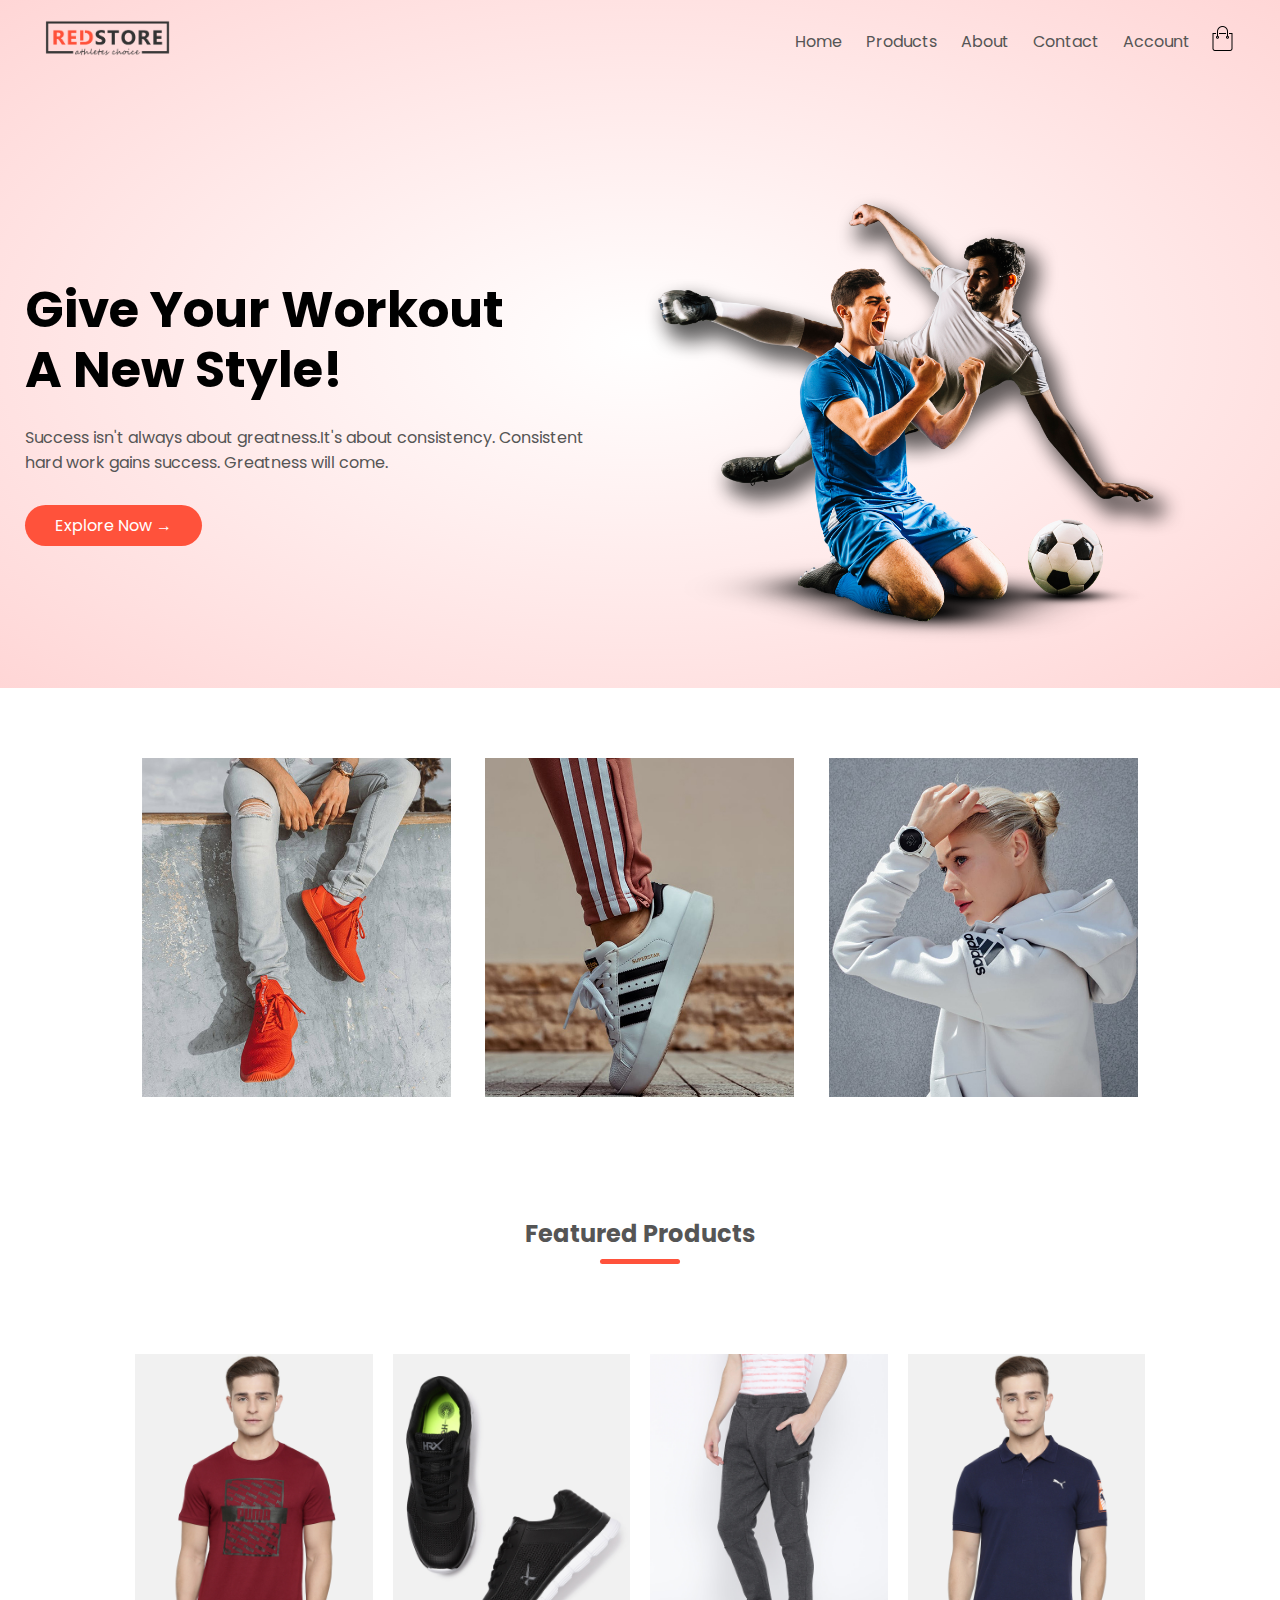
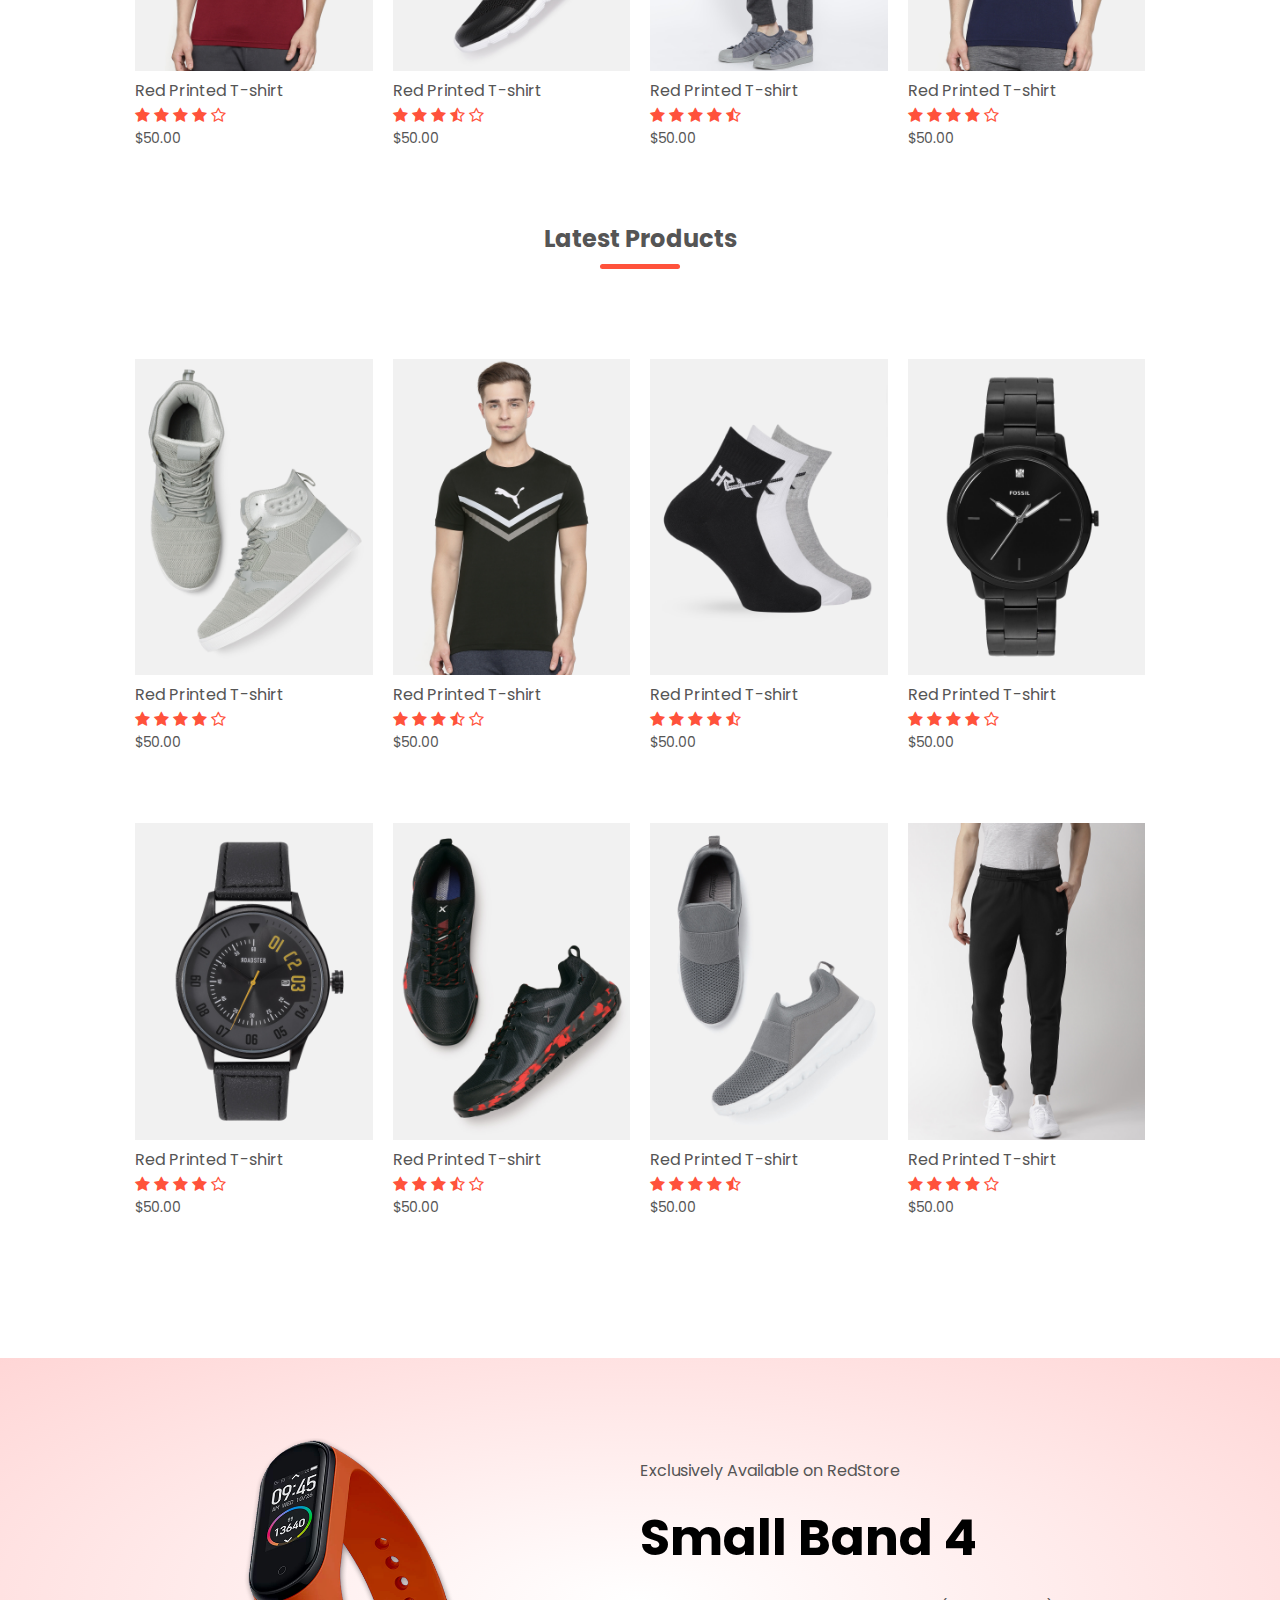
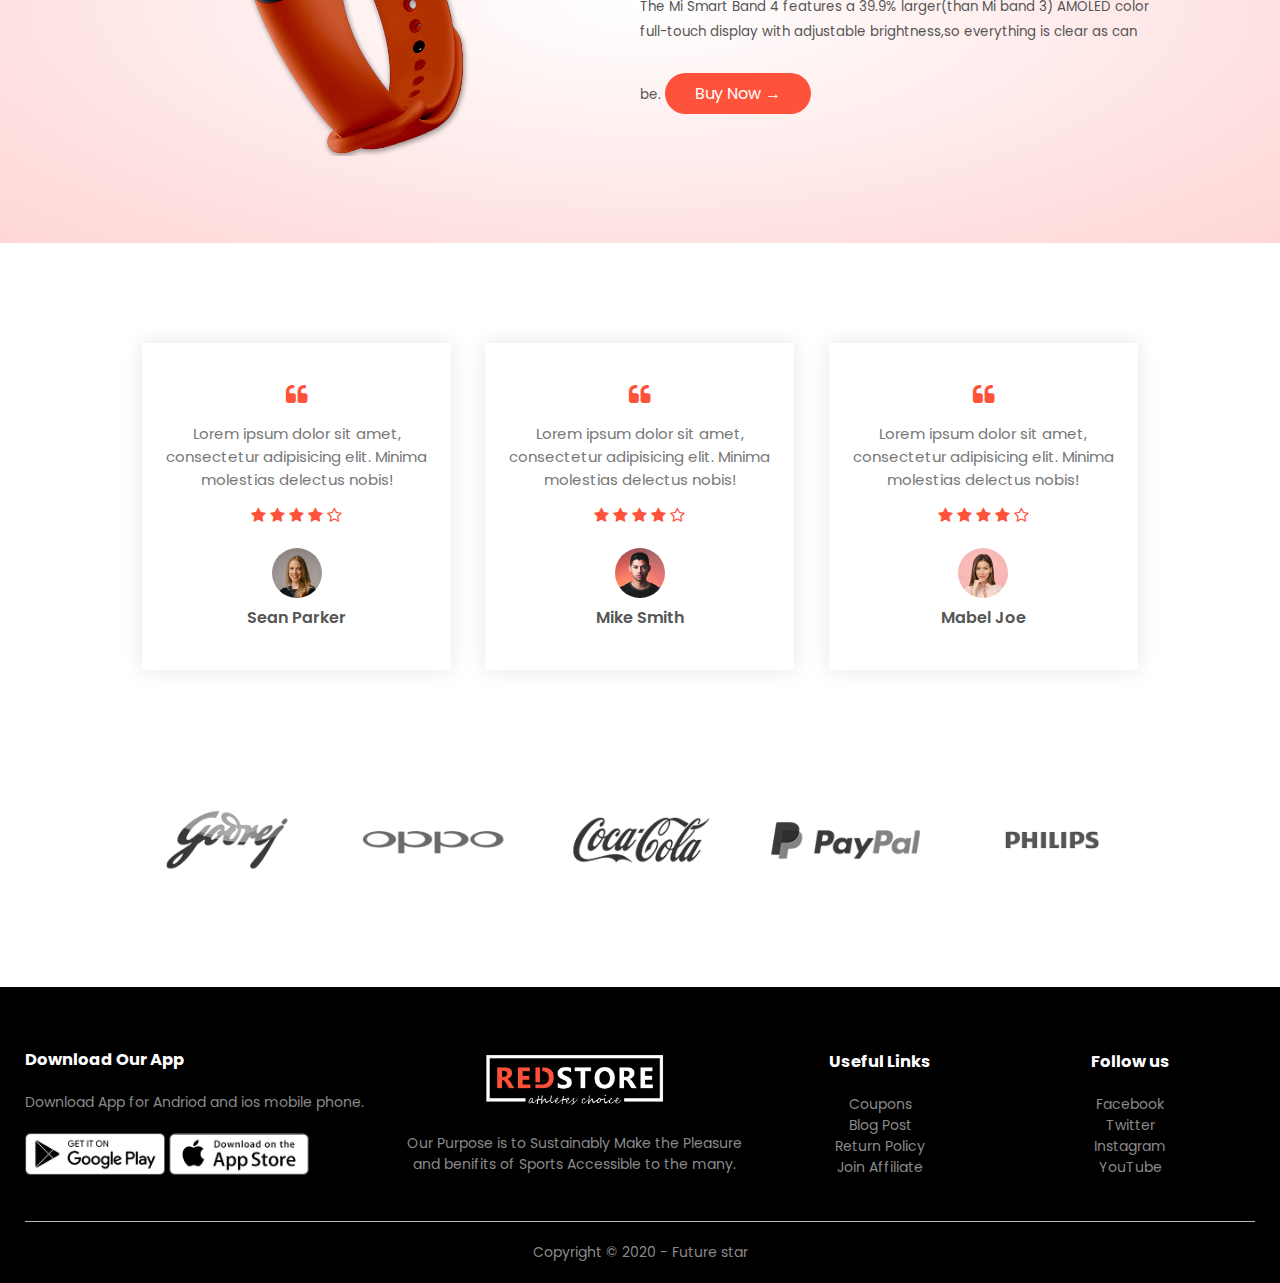
<file: index.html>
<!DOCTYPE html>
<html lang="en">
<head>
    <meta charset="UTF-8">
    <meta http-equiv="X-UA-Compatible" content="IE=edge">
    <meta name="viewport" content="width=device-width, initial-scale=1.0">
    <title>RedStore | Ecommerce Website design</title>
    <link href="https://fonts.googleapis.com/css2?family=Poppins:wght@300;400;500;600;700&display=swap" rel="stylesheet">
    <link rel="stylesheet" href="https://stackpath.bootstrapcdn.com/font-awesome/4.7.0/css/font-awesome.min.css">
    <link rel="stylesheet" href="style.css">
</head>

<body>

 <!-- ==========header section============ -->

    <div class="header">

        <div class="container">

            <div class="navbar">
               <div class="logo">
                 <a href="index.html"><img src="img/logo.png" width="125px"></a>
               </div>
                <nav>
                    <ul id="MenuItems">
                       <li><a href="index.html">Home</a></li>
                       <li><a href="products.html">Products</a></li>
                       <li><a href="">About</a></li>
                       <li><a href="">Contact</a></li>
                       <li><a href="account.html">Account</a></li>
                    </ul>
                </nav>
                <a href="cart.html"><img src="img/cart.png" width="25px" height="25px"></a>
                <img src="img/menu.png" class="menu-icon" onclick="menutoggle()">
            </div>

            <div class="row">
                <div class="col-2">
                  <h1>Give Your Workout <br> A New Style!</h1>
                  <p>Success isn't always about greatness.It's about consistency. Consistent <br> hard work gains success. Greatness will come.</p>
                  <a href="" class="btn">Explore Now &#8594;</a>
               </div>
               <div class="col-2">
                 <img src="img/image1.png" >
               </div>
            </div>

        </div>
    
    
    </div>
    
    
    <!-- ============ feature categories section ============== -->

    <div class="categories">

        <div class="small-container">

            <div class="row">
                <div class="col-3">
                    <img src="img/category-1.jpg" >
                </div>
                <div class="col-3">
                    <img src="img/category-2.jpg" >
                </div>
                <div class="col-3">
                    <img src="img/category-3.jpg" >
                </div>
            </div>

        </div>
       
    </div>

    <!-- ========feature products========= -->

    <div class="small-container">
        <h2 class="title">Featured Products</h2>
        <div class="row">
            <div class="col-4">
                <a href="products details.html"><img src="img/product-1.jpg" ></a>
                <a href="products details.html"><h4>Red Printed T-shirt</h4></a>
                <div class="rating">
                    <i class="fa fa-star" ></i>
                    <i class="fa fa-star" ></i>
                    <i class="fa fa-star" ></i>
                    <i class="fa fa-star" ></i>
                    <i class="fa fa-star-o" ></i>
                </div>
                <p>$50.00</p>
            </div>
            <div class="col-4">
                <img src="img/product-2.jpg">
                <h4>Red Printed T-shirt</h4>
                <div class="rating">
                    <i class="fa fa-star" ></i>
                    <i class="fa fa-star" ></i>
                    <i class="fa fa-star" ></i>
                    <i class="fa fa-star-half-o" ></i>
                    <i class="fa fa-star-o" ></i>
                </div>
                <p>$50.00</p>
            </div>
            <div class="col-4">
                <img src="img/product-3.jpg" >
                <h4>Red Printed T-shirt</h4>
                <div class="rating">
                    <i class="fa fa-star" ></i>
                    <i class="fa fa-star" ></i>
                    <i class="fa fa-star" ></i>
                    <i class="fa fa-star" ></i>
                    <i class="fa fa-star-half-o" ></i>
                </div>
                <p>$50.00</p>
            </div>
            <div class="col-4">
                <img src="img/product-4.jpg" >
                <h4>Red Printed T-shirt</h4>
                <div class="rating">
                    <i class="fa fa-star" ></i>
                    <i class="fa fa-star" ></i>
                    <i class="fa fa-star" ></i>
                    <i class="fa fa-star" ></i>
                    <i class="fa fa-star-o" ></i>
                </div>
                <p>$50.00</p>
            </div>
        </div>

        <h2 class="title">Latest Products</h2>

        <div class="row">
            <div class="col-4">
                <img src="img/product-5.jpg" >
                <h4>Red Printed T-shirt</h4>
                <div class="rating">
                    <i class="fa fa-star" ></i>
                    <i class="fa fa-star" ></i>
                    <i class="fa fa-star" ></i>
                    <i class="fa fa-star" ></i>
                    <i class="fa fa-star-o" ></i>
                </div>
                <p>$50.00</p>
            </div>
            <div class="col-4">
                <img src="img/product-6.jpg" >
                <h4>Red Printed T-shirt</h4>
                <div class="rating">
                    <i class="fa fa-star" ></i>
                    <i class="fa fa-star" ></i>
                    <i class="fa fa-star" ></i>
                    <i class="fa fa-star-half-o" ></i>
                    <i class="fa fa-star-o" ></i>
                </div>
                <p>$50.00</p>
            </div>
            <div class="col-4">
                <img src="img/product-7.jpg" >
                <h4>Red Printed T-shirt</h4>
                <div class="rating">
                    <i class="fa fa-star" ></i>
                    <i class="fa fa-star" ></i>
                    <i class="fa fa-star" ></i>
                    <i class="fa fa-star" ></i>
                    <i class="fa fa-star-half-o" ></i>
                </div>
                <p>$50.00</p>
            </div>
            <div class="col-4">
                <img src="img/product-8.jpg" >
                <h4>Red Printed T-shirt</h4>
                <div class="rating">
                    <i class="fa fa-star" ></i>
                    <i class="fa fa-star" ></i>
                    <i class="fa fa-star" ></i>
                    <i class="fa fa-star" ></i>
                    <i class="fa fa-star-o" ></i>
                </div>
                <p>$50.00</p>
            </div>
        </div>

        <div class="row">
            <div class="col-4">
                <img src="img/product-9.jpg" >
                <h4>Red Printed T-shirt</h4>
                <div class="rating">
                    <i class="fa fa-star" ></i>
                    <i class="fa fa-star" ></i>
                    <i class="fa fa-star" ></i>
                    <i class="fa fa-star" ></i>
                    <i class="fa fa-star-o" ></i>
                </div>
                <p>$50.00</p>
            </div>
            <div class="col-4">
                <img src="img/product-10.jpg" >
                <h4>Red Printed T-shirt</h4>
                <div class="rating">
                    <i class="fa fa-star" ></i>
                    <i class="fa fa-star" ></i>
                    <i class="fa fa-star" ></i>
                    <i class="fa fa-star-half-o" ></i>
                    <i class="fa fa-star-o" ></i>
                </div>
                <p>$50.00</p>
            </div>
            <div class="col-4">
                <img src="img/product-11.jpg" >
                <h4>Red Printed T-shirt</h4>
                <div class="rating">
                    <i class="fa fa-star" ></i>
                    <i class="fa fa-star" ></i>
                    <i class="fa fa-star" ></i>
                    <i class="fa fa-star" ></i>
                    <i class="fa fa-star-half-o" ></i>
                </div>
                <p>$50.00</p>
            </div>
            <div class="col-4">
                <img src="img/product-12.jpg" >
                <h4>Red Printed T-shirt</h4>
                <div class="rating">
                    <i class="fa fa-star" ></i>
                    <i class="fa fa-star" ></i>
                    <i class="fa fa-star" ></i>
                    <i class="fa fa-star" ></i>
                    <i class="fa fa-star-o" ></i>
                </div>
                <p>$50.00</p>
            </div>
        </div>

    </div>

    <!-- ===========offer============= -->

    <div class="offer">
        <div class="small-container">
            <div class="row">
                <div class="col-2">
                    <img src="img/exclusive.png" class="offer-img">
                </div>
                <div class="col-2">
                    <p>Exclusively Available on RedStore</p>
                    <h1>Small Band 4</h1>
                    <small>The Mi Smart Band 4 features a 39.9% larger(than Mi band 3) AMOLED color full-touch display with adjustable brightness,so everything is clear as can be.     </small>
                    <a href="" class="btn">Buy Now &#8594;</a>
                </div>
            </div>
        </div>
    </div>

    <!-- ============testimonial============ -->

    <div class="testimonial">
        <div class="small-container">
            <div class="row">
                <div class="col-3">
                    <i class="fa fa-quote-left" ></i>
                    <p>Lorem ipsum dolor sit amet, consectetur adipisicing elit. Minima molestias delectus nobis!</p>
                    <div class="rating">
                        <i class="fa fa-star" ></i>
                        <i class="fa fa-star" ></i>
                        <i class="fa fa-star" ></i>
                        <i class="fa fa-star" ></i>
                        <i class="fa fa-star-o" ></i>
                    </div>
                    <img src="img/user-1.png" >
                    <h3>Sean Parker</h3>
                </div>

                <div class="col-3">
                    <i class="fa fa-quote-left" ></i>
                    <p>Lorem ipsum dolor sit amet, consectetur adipisicing elit. Minima molestias delectus nobis!</p>
                    <div class="rating">
                        <i class="fa fa-star" ></i>
                        <i class="fa fa-star" ></i>
                        <i class="fa fa-star" ></i>
                        <i class="fa fa-star" ></i>
                        <i class="fa fa-star-o" ></i>
                    </div>
                    <img src="img/user-2.png" >
                    <h3>Mike Smith</h3>
                </div>

                <div class="col-3">
                    <i class="fa fa-quote-left" ></i>
                    <p>Lorem ipsum dolor sit amet, consectetur adipisicing elit. Minima molestias delectus nobis!</p>
                    <div class="rating">
                        <i class="fa fa-star" ></i>
                        <i class="fa fa-star" ></i>
                        <i class="fa fa-star" ></i>
                        <i class="fa fa-star" ></i>
                        <i class="fa fa-star-o" ></i>
                    </div>
                    <img src="img/user-3.png" >
                    <h3>Mabel Joe</h3>
                </div>

            </div>
        </div>
    </div>

    <!-- ==============brands=============== -->

    <div class="brands">
        <div class="small-container">
            <div class="row">
                <div class="col-5">
                    <img src="img/logo-godrej.png" >
                </div>
                <div class="col-5">
                    <img src="img/logo-oppo.png" >
                </div>
                <div class="col-5">
                    <img src="img/logo-coca-cola.png" >
                </div>
                <div class="col-5">
                    <img src="img/logo-paypal.png" >
                </div>
                <div class="col-5">
                    <img src="img/logo-philips.png" >
                </div>
            </div>
        </div>
    </div>

    <!--================footer===================== -->

    <div class="footer">
        <div class="container">
            <div class="row">
                <div class="footer-col-1">
                    <h3>Download Our App</h3>
                    <p>Download App for Andriod and ios mobile phone.</p>
                    <div class="app-logo">
                        <img src="img/play-store.png">
                        <img src="img/app-store.png">
                    </div>
                </div>
                <div class="footer-col-2">
                    <img src="img/logo-white.png" >
                    <p>Our Purpose is to Sustainably Make the Pleasure and benifits of Sports Accessible to the many.</p>
                </div>
                <div class="footer-col-3">
                    <h3>Useful Links</h3>
                    <ul>
                        <li>Coupons</li>
                        <li>Blog Post</li>
                        <li>Return Policy</li>
                        <li>Join Affiliate</li>
                    </ul>
                </div>
                <div class="footer-col-4">
                    <h3>Follow us</h3>
                    <ul>
                        <li>Facebook</li>
                        <li>Twitter</li>
                        <li>Instagram</li>
                        <li>YouTube</li>
                    </ul>
                </div>
            </div>

            <hr>
            <p class="copyright">Copyright &copy; 2020 - Future star</p>
        </div>
    </div>


    <!-- ================== JS for toggle menu =================== -->

    <script>

        var MenuItems = document.getElementById("MenuItems");

        MenuItems.style.maxHeight = "0px";

        function menutoggle(){
            if(MenuItems.style.maxHeight == "0px")

            {
                MenuItems.style.maxHeight = "200px";
            }

            else{
                MenuItems.style.maxHeight = "0px";
            }

        }


    </script>

    
</body>
</html>
</file>
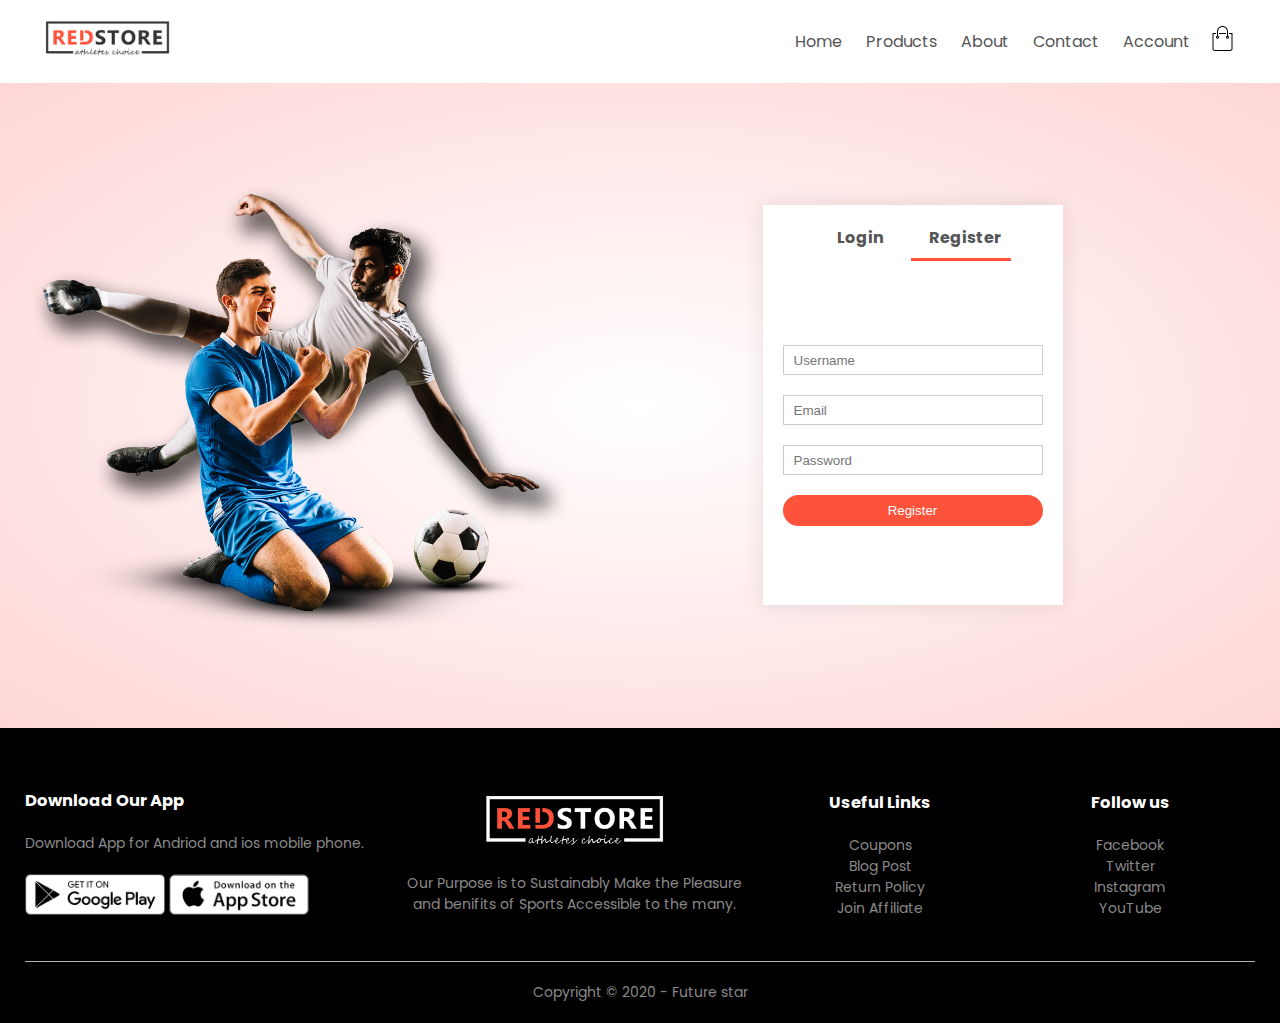
<file: account.html>
<!DOCTYPE html>
<html lang="en">
<head>
    <meta charset="UTF-8">
    <meta http-equiv="X-UA-Compatible" content="IE=edge">
    <meta name="viewport" content="width=device-width, initial-scale=1.0">
    <title> Account|  RedStore | Ecommerce Website design</title>
    <link href="https://fonts.googleapis.com/css2?family=Poppins:wght@300;400;500;600;700&display=swap" rel="stylesheet">
    <link rel="stylesheet" href="https://stackpath.bootstrapcdn.com/font-awesome/4.7.0/css/font-awesome.min.css">
    <link rel="stylesheet" href="style.css">
</head>

<body>

 <!-- ==========header section============ -->

        <div class="container">

            <div class="navbar">
               <div class="logo">
                <a href="index.html"><img src="img/logo.png" width="125px"></a>
               </div>
                <nav>
                    <ul id="MenuItems">
                        <li><a href="index.html">Home</a></li>
                        <li><a href="products.html">Products</a></li>
                        <li><a href="">About</a></li>
                        <li><a href="">Contact</a></li>
                        <li><a href="account.html">Account</a></li>
                    </ul>
                </nav>
                <a href="cart.html"><img src="img/cart.png" width="25px" height="25px"></a>
                <img src="img/menu.png" class="menu-icon" onclick="menutoggle()">
            </div>

        </div>



        <!-- ====================account page================= -->

        <div class="account-page">
            <div class="container">
                <div class="row">
                    <div class="col-2">
                        <img src="img/image1.png" width="100%">
                    </div>
                    <div class="col-2">
                        <div class="form-container ">
                            <div class="form-btn">
                                <span onclick="login()">Login</span>
                                <span onclick="register()">Register</span>
                                <hr id="Indicator">
                            </div>

                            <form id="LoginForm">
                                <input type="text" placeholder="Username">
                                <input type="Password" placeholder="Password">
                                <button type="submit" class="btn">Login</button>
                                <a href="">Forgot password</a>
                            </form>

                            <form id="RegForm">
                                <input type="text" placeholder="Username">
                                <input type="email" placeholder="Email">
                                <input type="Password" placeholder="Password">
                                <button type="submit" class="btn">Register</button>
                                
                            </form>

                        </div>
                    </div>
                </div>
            </div>
        </div>

       

    <!--================footer===================== -->

    <div class="footer">
        <div class="container">
            <div class="row">
                <div class="footer-col-1">
                    <h3>Download Our App</h3>
                    <p>Download App for Andriod and ios mobile phone.</p>
                    <div class="app-logo">
                        <img src="img/play-store.png">
                        <img src="img/app-store.png">
                    </div>
                </div>
                <div class="footer-col-2">
                    <img src="img/logo-white.png" >
                    <p>Our Purpose is to Sustainably Make the Pleasure and benifits of Sports Accessible to the many.</p>
                </div>
                <div class="footer-col-3">
                    <h3>Useful Links</h3>
                    <ul>
                        <li>Coupons</li>
                        <li>Blog Post</li>
                        <li>Return Policy</li>
                        <li>Join Affiliate</li>
                    </ul>
                </div>
                <div class="footer-col-4">
                    <h3>Follow us</h3>
                    <ul>
                        <li>Facebook</li>
                        <li>Twitter</li>
                        <li>Instagram</li>
                        <li>YouTube</li>
                    </ul>
                </div>
            </div>

            <hr>
            <p class="copyright">Copyright &copy; 2020 - Future star</p>
        </div>
    </div>


    <!-- ================== JS for toggle menu =================== -->

    <script>

        var MenuItems = document.getElementById("MenuItems");

        MenuItems.style.maxHeight = "0px";

        function menutoggle(){
            if(MenuItems.style.maxHeight == "0px")

            {
                MenuItems.style.maxHeight = "200px";
            }

            else{
                MenuItems.style.maxHeight = "0px";
            }

        }


    </script>




    <!-- ===========js for toggle Form============= -->

    <script>

        var LoginForm = document.getElementById("LoginForm"); 
        var RegForm = document.getElementById("RegForm");
        var Indicator = document.getElementById("Indicator"); 

        function register(){
            RegForm.style.transform = "translateX(0px)";
            LoginForm.style.transform = "translateX(0px)";
            Indicator.style.transform = "translateX(100px)";
        }

        function login(){
            RegForm.style.transform = "translateX(300px)";
            LoginForm.style.transform = "translateX(300px)";
            Indicator.style.transform = "translateX(0px)";
        }


    </script>


   
    
</body>
</html>
</file>
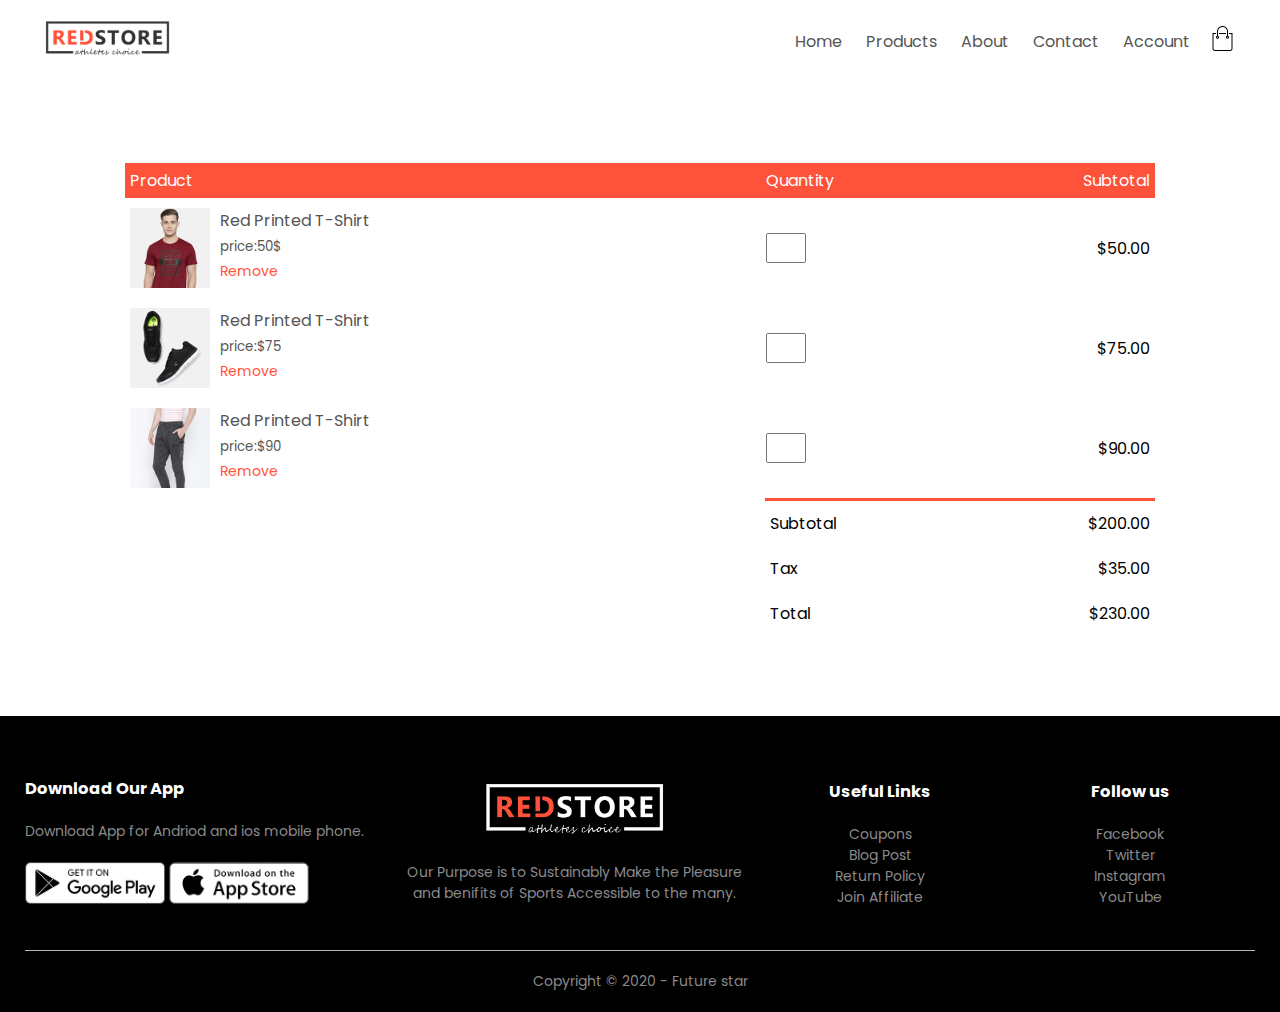
<file: cart.html>
<!DOCTYPE html>
<html lang="en">
<head>
    <meta charset="UTF-8">
    <meta http-equiv="X-UA-Compatible" content="IE=edge">
    <meta name="viewport" content="width=device-width, initial-scale=1.0">
    <title> Cart|  RedStore | Ecommerce Website design</title>
    <link href="https://fonts.googleapis.com/css2?family=Poppins:wght@300;400;500;600;700&display=swap" rel="stylesheet">
    <link rel="stylesheet" href="https://stackpath.bootstrapcdn.com/font-awesome/4.7.0/css/font-awesome.min.css">
    <link rel="stylesheet" href="style.css">
</head>

<body>

 <!-- ==========header section============ -->

        <div class="container">

            <div class="navbar">
               <div class="logo">
                <a href="index.html"><img src="img/logo.png" width="125px"></a>
               </div>
                <nav>
                    <ul id="MenuItems">
                        <li><a href="index.html">Home</a></li>
                        <li><a href="products.html">Products</a></li>
                        <li><a href="">About</a></li>
                        <li><a href="">Contact</a></li>
                        <li><a href="account.html">Account</a></li>
                    </ul>
                </nav>
                <a href="cart.html"><img src="img/cart.png" width="25px" height="25px"></a>
                <img src="img/menu.png" class="menu-icon" onclick="menutoggle()">
            </div>

        </div>

        <!-- ===============cart items details================ -->

        <div class="small-container cart-page">
            <table>
                <tr>
                    <th>Product</th>
                    <th>Quantity</th>
                    <th>Subtotal</th>
                </tr>
                <tr>
                    <td>

                        <div class="cart-info">
                            <img src="img/buy-1.jpg" >
                            <div>
                                <p>Red Printed T-Shirt</p>
                                <small>price:50$</small><br>
                                <a href="">Remove</a>
                            </div>
                        </div>

                    </td>
                    <td><input type="number" vlaue="1"></td>
                    <td>$50.00</td>
                </tr>

                <tr>
                    <td>

                        <div class="cart-info">
                            <img src="img/buy-2.jpg" >
                            <div>
                                <p>Red Printed T-Shirt</p>
                                <small>price:$75</small><br>
                                <a href="">Remove</a>
                            </div>
                        </div>

                    </td>
                    <td><input type="number" vlaue="1"></td>
                    <td>$75.00</td>
                </tr>

                <tr>
                    <td>

                        <div class="cart-info">
                            <img src="img/buy-3.jpg" >
                            <div>
                                <p>Red Printed T-Shirt</p>
                                <small>price:$90</small><br>
                                <a href="">Remove</a>
                            </div>
                        </div>

                    </td>
                    <td><input type="number" vlaue="1"></td>
                    <td>$90.00</td>
                </tr>


            </table>

            <div class="total-price">


                <table>
                    <tr>
                        <td>Subtotal</td>
                        <td>$200.00</td>
                    </tr>
                    <tr>
                        <td>Tax</td>
                        <td>$35.00</td>
                    </tr>
                    <tr>
                        <td>Total</td>
                        <td>$230.00</td>
                    </tr>
                </table>




            </div>

     

        </div>



    <!--================footer===================== -->

    <div class="footer">
        <div class="container">
            <div class="row">
                <div class="footer-col-1">
                    <h3>Download Our App</h3>
                    <p>Download App for Andriod and ios mobile phone.</p>
                    <div class="app-logo">
                        <img src="img/play-store.png">
                        <img src="img/app-store.png">
                    </div>
                </div>
                <div class="footer-col-2">
                    <img src="img/logo-white.png" >
                    <p>Our Purpose is to Sustainably Make the Pleasure and benifits of Sports Accessible to the many.</p>
                </div>
                <div class="footer-col-3">
                    <h3>Useful Links</h3>
                    <ul>
                        <li>Coupons</li>
                        <li>Blog Post</li>
                        <li>Return Policy</li>
                        <li>Join Affiliate</li>
                    </ul>
                </div>
                <div class="footer-col-4">
                    <h3>Follow us</h3>
                    <ul>
                        <li>Facebook</li>
                        <li>Twitter</li>
                        <li>Instagram</li>
                        <li>YouTube</li>
                    </ul>
                </div>
            </div>

            <hr>
            <p class="copyright">Copyright &copy; 2020 - Future star</p>
        </div>
    </div>


    <!-- ================== JS for toggle menu =================== -->

    <script>

        var MenuItems = document.getElementById("MenuItems");

        MenuItems.style.maxHeight = "0px";

        function menutoggle(){
            if(MenuItems.style.maxHeight == "0px")

            {
                MenuItems.style.maxHeight = "200px";
            }

            else{
                MenuItems.style.maxHeight = "0px";
            }

        }


    </script>


   
    
</body>
</html>
</file>
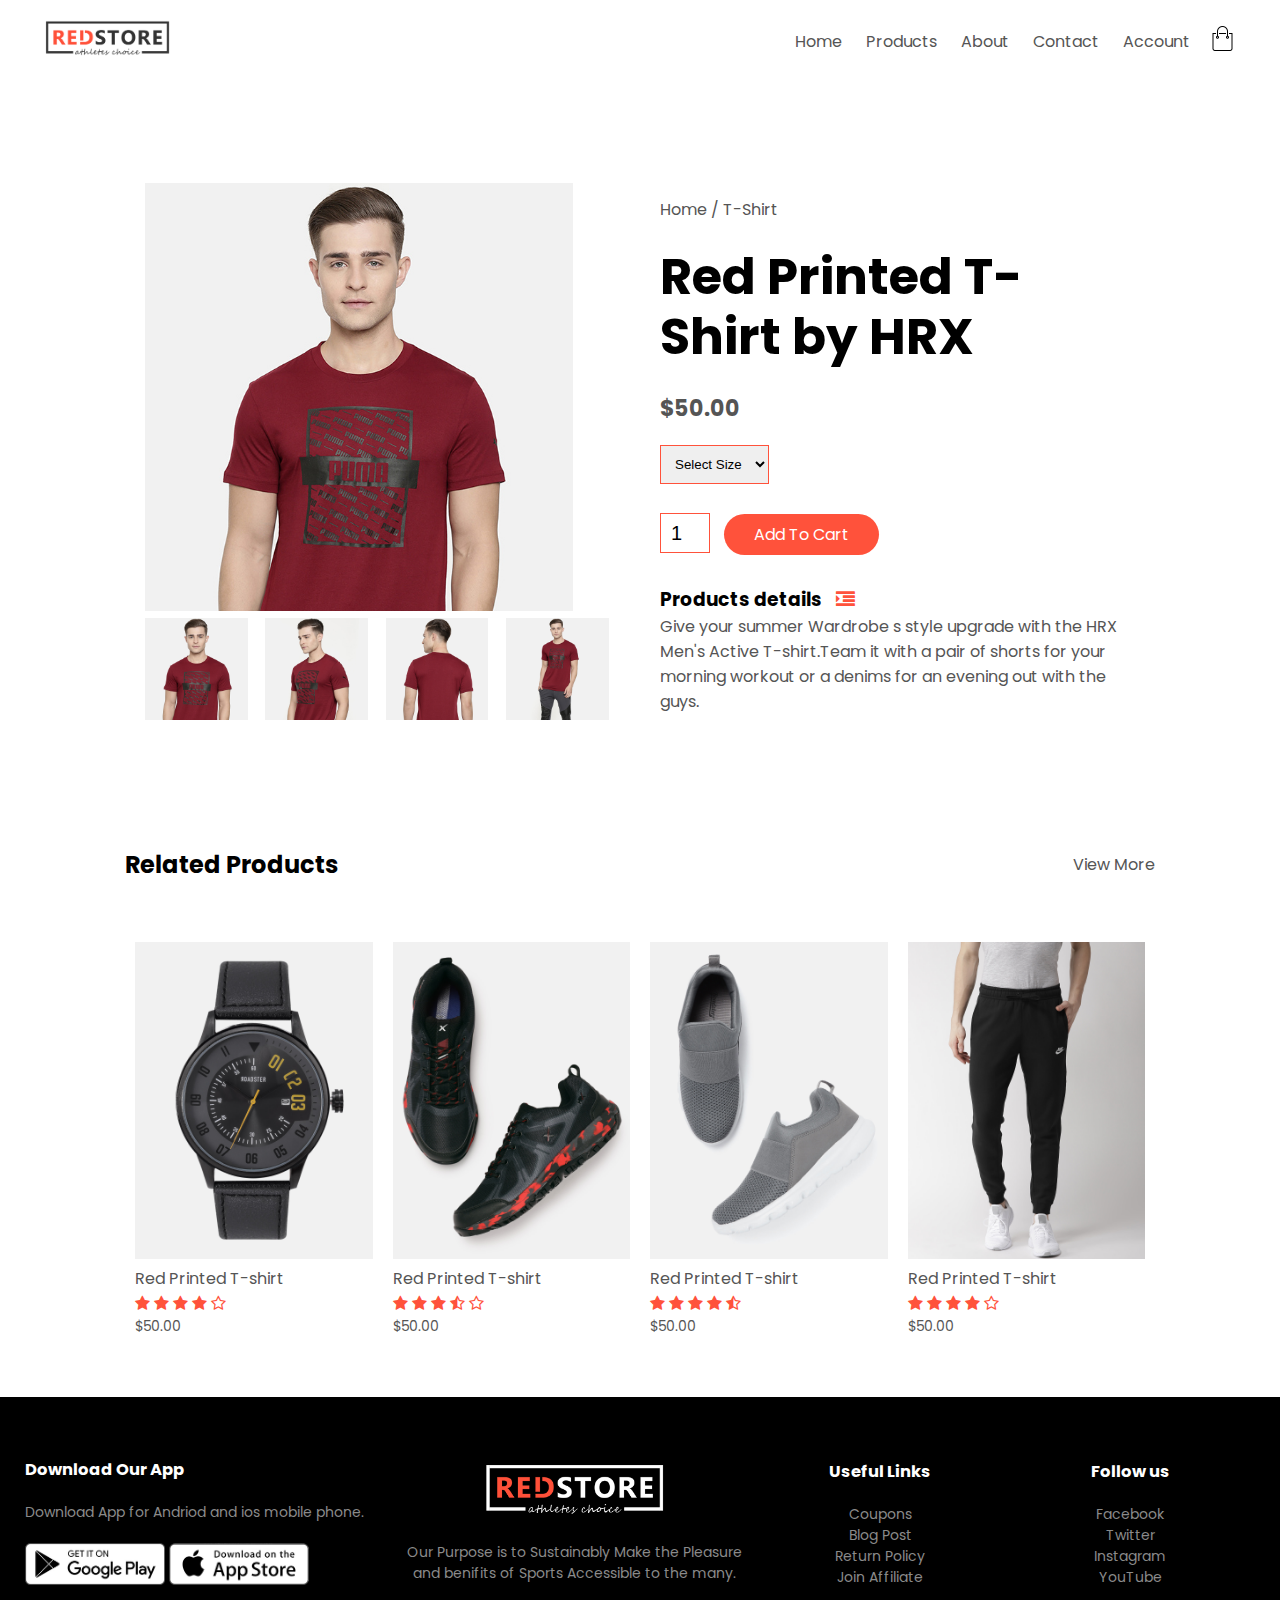
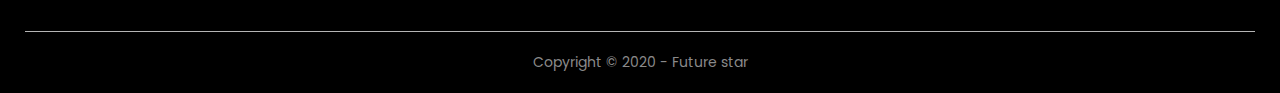
<file: products details.html>
<!DOCTYPE html>
<html lang="en">
<head>
    <meta charset="UTF-8">
    <meta http-equiv="X-UA-Compatible" content="IE=edge">
    <meta name="viewport" content="width=device-width, initial-scale=1.0">
    <title> products detail |  RedStore | Ecommerce Website design</title>
    <link href="https://fonts.googleapis.com/css2?family=Poppins:wght@300;400;500;600;700&display=swap" rel="stylesheet">
    <link rel="stylesheet" href="https://stackpath.bootstrapcdn.com/font-awesome/4.7.0/css/font-awesome.min.css">
    <link rel="stylesheet" href="style.css">
</head>

<body>

 <!-- ==========header section============ -->

        <div class="container">

            <div class="navbar">
               <div class="logo">
                <a href="index.html"><img src="img/logo.png" width="125px"></a>
               </div>
                <nav>
                    <ul id="MenuItems">
                        <li><a href="index.html">Home</a></li>
                        <li><a href="products.html">Products</a></li>
                        <li><a href="">About</a></li>
                        <li><a href="">Contact</a></li>
                        <li><a href="account.html">Account</a></li>
                    </ul>
                </nav>
                <a href="cart.html"><img src="img/cart.png" width="25px" height="25px"></a>
                <img src="img/menu.png" class="menu-icon" onclick="menutoggle()">
            </div>

        </div>

 <!-- ===========single product details============ -->

    <div class="small-container single-product">
        <div class="row">
            <div class="col-2">
                <img src="img/gallery-1.jpg" width="100%"  id="productImg">


                <div class="small-img-row">
                    <div class="small-img-col">
                        <img src="img/gallery-1.jpg" width="100%" class="small-img">
                    </div>
                    <div class="small-img-col">
                        <img src="img/gallery-2.jpg" width="100%" class="small-img">
                    </div>
                    <div class="small-img-col">
                        <img src="img/gallery-3.jpg" width="100%" class="small-img">
                    </div>
                    <div class="small-img-col">
                        <img src="img/gallery-4.jpg" width="100%" class="small-img">
                    </div>
                </div>



            </div>
            <div class="col-2">
                <p>Home / T-Shirt</p>
                <h1>Red Printed T-Shirt by HRX</h1>
                <h4>$50.00</h4>
                <select>
                    <option>Select Size</option>
                    <option>XXL</option>
                    <option>XL</option>
                    <option>Large</option>
                    <option>Medium</option>
                    <option>Small</option>
                </select>
                <input type="number" value="1">
                <a href="" class="btn">Add To Cart</a>

                <h3>Products details <i class="fa fa-indent"></i></h3>
                <p>Give your summer Wardrobe s style upgrade with the HRX Men's Active T-shirt.Team it with a pair of shorts for your morning workout or a denims for an evening out with the guys.</p>
            </div>
        </div>
    </div>
 
        
        <!--==========title============-->

        <div class="small-container">
            <div class="row row-2">
                <h2>Related Products</h2>
                <p>View More</p>
            </div>
        </div>




       <!-- ============product========== -->

   <div class="small-container">  
      

        <div class="row">
            <div class="col-4">
                <img src="img/product-9.jpg" >
                <h4>Red Printed T-shirt</h4>
                <div class="rating">
                    <i class="fa fa-star" ></i>
                    <i class="fa fa-star" ></i>
                    <i class="fa fa-star" ></i>
                    <i class="fa fa-star" ></i>
                    <i class="fa fa-star-o" ></i>
                </div>
                <p>$50.00</p>
            </div>
            <div class="col-4">
                <img src="img/product-10.jpg" >
                <h4>Red Printed T-shirt</h4>
                <div class="rating">
                    <i class="fa fa-star" ></i>
                    <i class="fa fa-star" ></i>
                    <i class="fa fa-star" ></i>
                    <i class="fa fa-star-half-o" ></i>
                    <i class="fa fa-star-o" ></i>
                </div>
                <p>$50.00</p>
            </div>
            <div class="col-4">
                <img src="img/product-11.jpg" >
                <h4>Red Printed T-shirt</h4>
                <div class="rating">
                    <i class="fa fa-star" ></i>
                    <i class="fa fa-star" ></i>
                    <i class="fa fa-star" ></i>
                    <i class="fa fa-star" ></i>
                    <i class="fa fa-star-half-o" ></i>
                </div>
                <p>$50.00</p>
            </div>
            <div class="col-4">
                <img src="img/product-12.jpg" >
                <h4>Red Printed T-shirt</h4>
                <div class="rating">
                    <i class="fa fa-star" ></i>
                    <i class="fa fa-star" ></i>
                    <i class="fa fa-star" ></i>
                    <i class="fa fa-star" ></i>
                    <i class="fa fa-star-o" ></i>
                </div>
                <p>$50.00</p>
            </div>
        </div>

        

    </div>

    <!--================footer===================== -->

    <div class="footer">
        <div class="container">
            <div class="row">
                <div class="footer-col-1">
                    <h3>Download Our App</h3>
                    <p>Download App for Andriod and ios mobile phone.</p>
                    <div class="app-logo">
                        <img src="img/play-store.png">
                        <img src="img/app-store.png">
                    </div>
                </div>
                <div class="footer-col-2">
                    <img src="img/logo-white.png" >
                    <p>Our Purpose is to Sustainably Make the Pleasure and benifits of Sports Accessible to the many.</p>
                </div>
                <div class="footer-col-3">
                    <h3>Useful Links</h3>
                    <ul>
                        <li>Coupons</li>
                        <li>Blog Post</li>
                        <li>Return Policy</li>
                        <li>Join Affiliate</li>
                    </ul>
                </div>
                <div class="footer-col-4">
                    <h3>Follow us</h3>
                    <ul>
                        <li>Facebook</li>
                        <li>Twitter</li>
                        <li>Instagram</li>
                        <li>YouTube</li>
                    </ul>
                </div>
            </div>

            <hr>
            <p class="copyright">Copyright &copy; 2020 - Future star</p>
        </div>
    </div>


    <!-- ================== JS for toggle menu =================== -->

    <script>

        var MenuItems = document.getElementById("MenuItems");

        MenuItems.style.maxHeight = "0px";

        function menutoggle(){
            if(MenuItems.style.maxHeight == "0px")

            {
                MenuItems.style.maxHeight = "200px";
            }

            else{
                MenuItems.style.maxHeight = "0px";
            }

        }


    </script>


   <!--===============Js for product gallery================== -->

   <script>
    var productImg = document.getElementById("productImg");

    var smallImg = document.getElementsByClassName("small-img");
     
    smallImg[0].onclick = function()
    {
        productImg.src = smallImg[0].src; 
    }

    smallImg[1].onclick = function()
    {
        productImg.src = smallImg[1].src; 
    }

    smallImg[2].onclick = function()
    {
        productImg.src = smallImg[2].src; 
    }

    smallImg[3].onclick = function()
    {
        productImg.src = smallImg[3].src; 
    }



   </script>

    
</body>
</html>
</file>
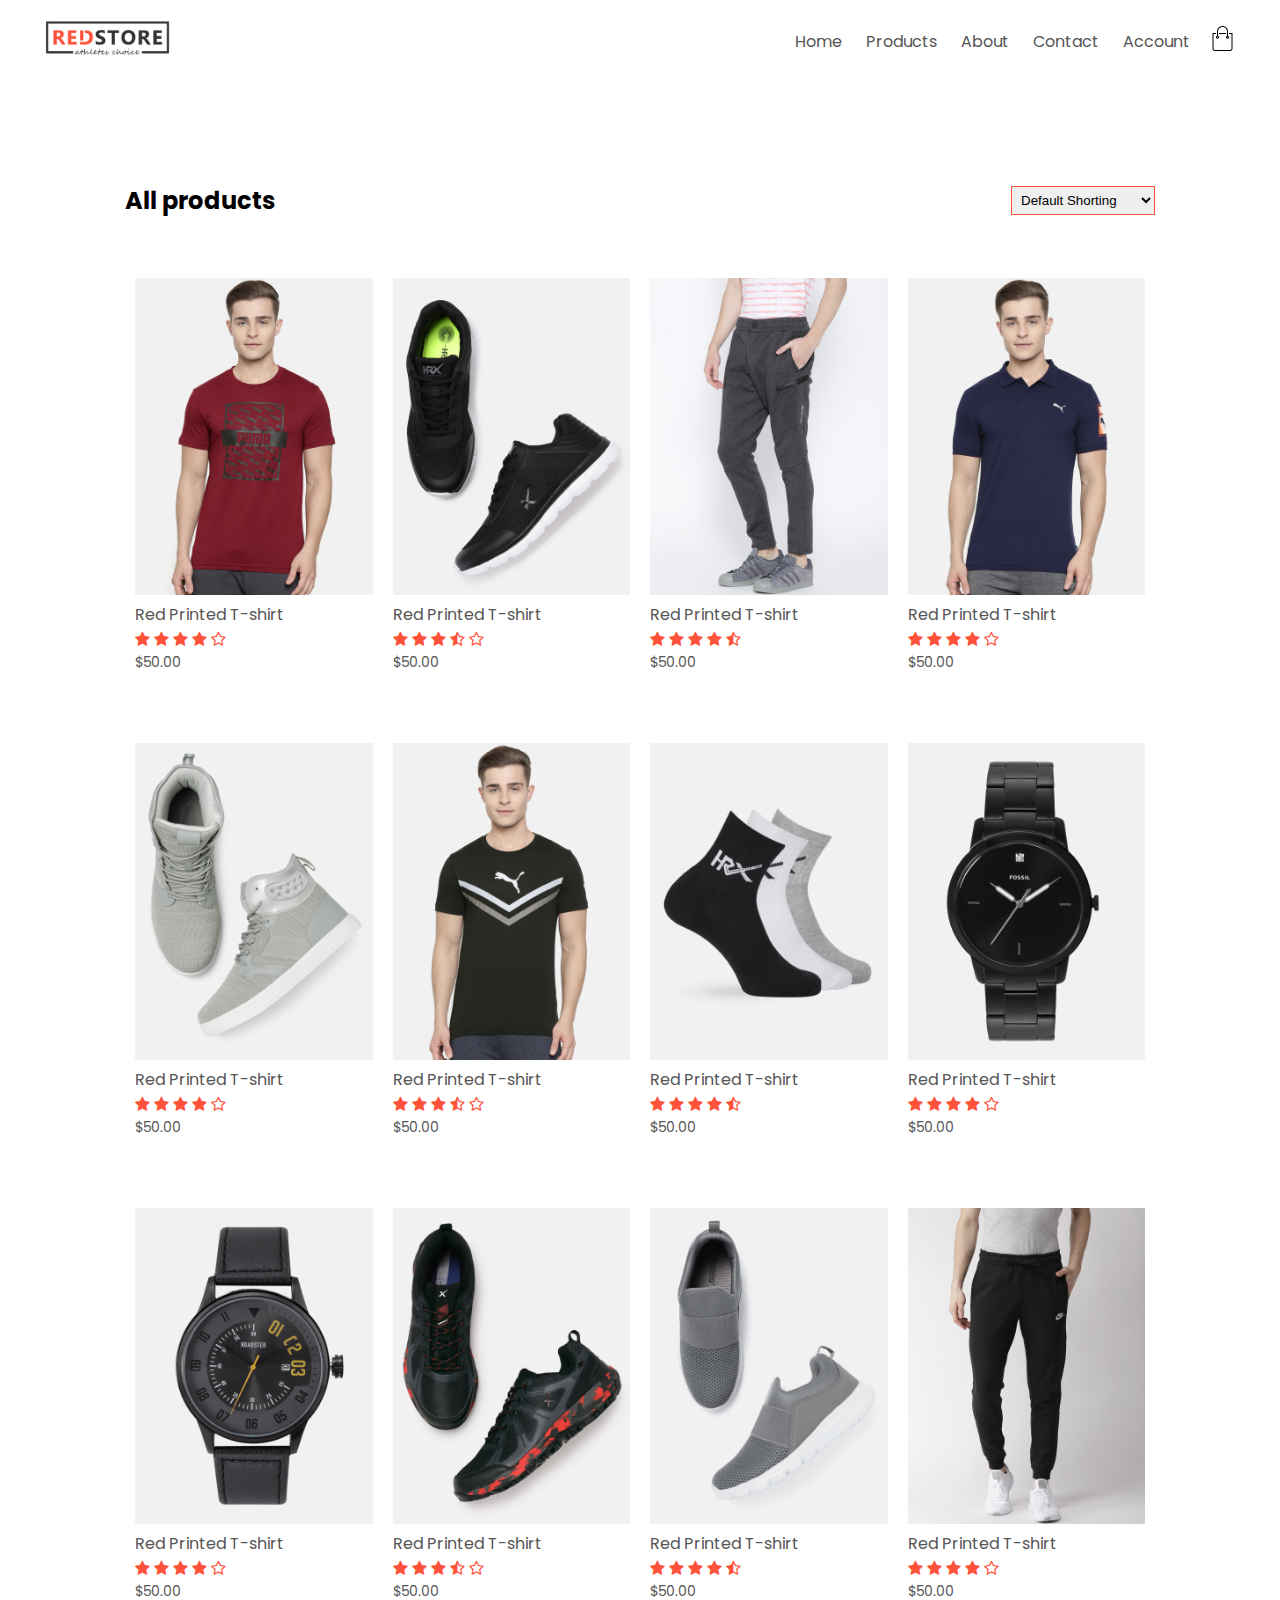
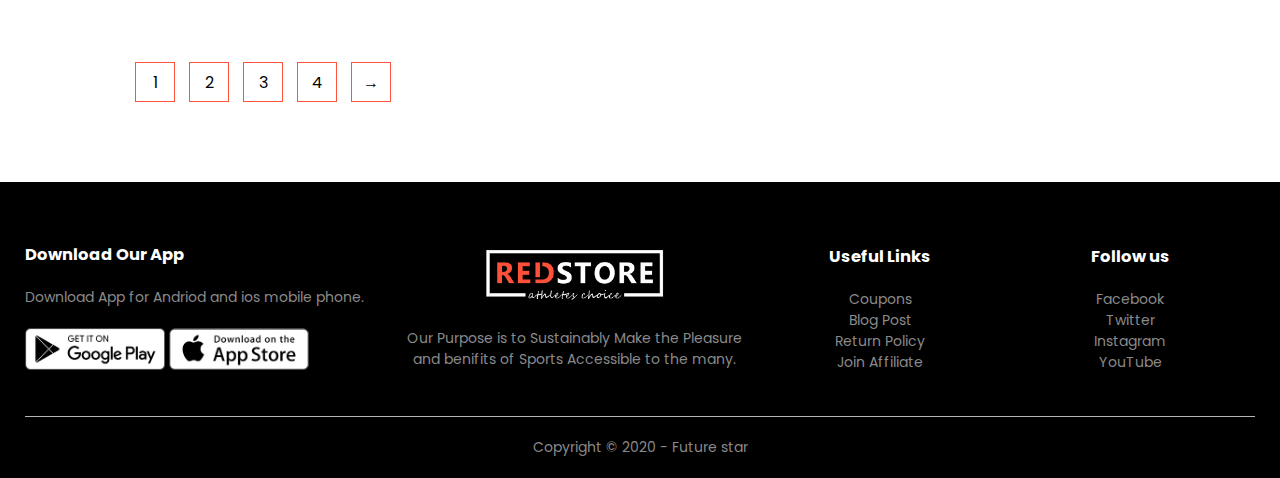
<file: products.html>
<!DOCTYPE html>
<html lang="en">
<head>
    <meta charset="UTF-8">
    <meta http-equiv="X-UA-Compatible" content="IE=edge">
    <meta name="viewport" content="width=device-width, initial-scale=1.0">
    <title> products |  RedStore | Ecommerce Website design</title>
    <link href="https://fonts.googleapis.com/css2?family=Poppins:wght@300;400;500;600;700&display=swap" rel="stylesheet">
    <link rel="stylesheet" href="https://stackpath.bootstrapcdn.com/font-awesome/4.7.0/css/font-awesome.min.css">
    <link rel="stylesheet" href="style.css">
</head>

<body>

 <!-- ==========header section============ -->

        <div class="container">

            <div class="navbar">
               <div class="logo">
                <a href="index.html"><img src="img/logo.png" width="125px"></a>
               </div>
                <nav>
                    <ul id="MenuItems">
                        <li><a href="index.html">Home</a></li>
                        <li><a href="products.html">Products</a></li>
                        <li><a href="">About</a></li>
                        <li><a href="">Contact</a></li>
                        <li><a href="account.html">Account</a></li>
                    </ul>
                </nav>
                <a href="cart.html"><img src="img/cart.png" width="25px" height="25px"></a>
                <img src="img/menu.png" class="menu-icon" onclick="menutoggle()">
            </div>

            

        </div>


      

   <div class="small-container">  
        <div class="row row-2">
           <h2>All products</h2>
           <select>
            <option>Default Shorting</option>
            <option>Short by price</option>
            <option>Short by popularity</option>
            <option>Short by rating</option>
            <option>Short by sale</option>
           </select>
        
        </div>
        <div class="row">
            <div class="col-4">
                <img src="img/product-1.jpg" >
                <h4>Red Printed T-shirt</h4>
                <div class="rating">
                    <i class="fa fa-star" ></i>
                    <i class="fa fa-star" ></i>
                    <i class="fa fa-star" ></i>
                    <i class="fa fa-star" ></i>
                    <i class="fa fa-star-o" ></i>
                </div>
                <p>$50.00</p>
            </div>
            <div class="col-4">
                <img src="img/product-2.jpg" >
                <h4>Red Printed T-shirt</h4>
                <div class="rating">
                    <i class="fa fa-star" ></i>
                    <i class="fa fa-star" ></i>
                    <i class="fa fa-star" ></i>
                    <i class="fa fa-star-half-o" ></i>
                    <i class="fa fa-star-o" ></i>
                </div>
                <p>$50.00</p>
            </div>
            <div class="col-4">
                <img src="img/product-3.jpg" >
                <h4>Red Printed T-shirt</h4>
                <div class="rating">
                    <i class="fa fa-star" ></i>
                    <i class="fa fa-star" ></i>
                    <i class="fa fa-star" ></i>
                    <i class="fa fa-star" ></i>
                    <i class="fa fa-star-half-o" ></i>
                </div>
                <p>$50.00</p>
            </div>
            <div class="col-4">
                <img src="img/product-4.jpg" >
                <h4>Red Printed T-shirt</h4>
                <div class="rating">
                    <i class="fa fa-star" ></i>
                    <i class="fa fa-star" ></i>
                    <i class="fa fa-star" ></i>
                    <i class="fa fa-star" ></i>
                    <i class="fa fa-star-o" ></i>
                </div>
                <p>$50.00</p>
            </div>
        </div>

        <div class="row">
            <div class="col-4">
                <img src="img/product-5.jpg" >
                <h4>Red Printed T-shirt</h4>
                <div class="rating">
                    <i class="fa fa-star" ></i>
                    <i class="fa fa-star" ></i>
                    <i class="fa fa-star" ></i>
                    <i class="fa fa-star" ></i>
                    <i class="fa fa-star-o" ></i>
                </div>
                <p>$50.00</p>
            </div>
            <div class="col-4">
                <img src="img/product-6.jpg" >
                <h4>Red Printed T-shirt</h4>
                <div class="rating">
                    <i class="fa fa-star" ></i>
                    <i class="fa fa-star" ></i>
                    <i class="fa fa-star" ></i>
                    <i class="fa fa-star-half-o" ></i>
                    <i class="fa fa-star-o" ></i>
                </div>
                <p>$50.00</p>
            </div>
            <div class="col-4">
                <img src="img/product-7.jpg" >
                <h4>Red Printed T-shirt</h4>
                <div class="rating">
                    <i class="fa fa-star" ></i>
                    <i class="fa fa-star" ></i>
                    <i class="fa fa-star" ></i>
                    <i class="fa fa-star" ></i>
                    <i class="fa fa-star-half-o" ></i>
                </div>
                <p>$50.00</p>
            </div>
            <div class="col-4">
                <img src="img/product-8.jpg" >
                <h4>Red Printed T-shirt</h4>
                <div class="rating">
                    <i class="fa fa-star" ></i>
                    <i class="fa fa-star" ></i>
                    <i class="fa fa-star" ></i>
                    <i class="fa fa-star" ></i>
                    <i class="fa fa-star-o" ></i>
                </div>
                <p>$50.00</p>
            </div>
        </div>

        <div class="row">
            <div class="col-4">
                <img src="img/product-9.jpg" >
                <h4>Red Printed T-shirt</h4>
                <div class="rating">
                    <i class="fa fa-star" ></i>
                    <i class="fa fa-star" ></i>
                    <i class="fa fa-star" ></i>
                    <i class="fa fa-star" ></i>
                    <i class="fa fa-star-o" ></i>
                </div>
                <p>$50.00</p>
            </div>
            <div class="col-4">
                <img src="img/product-10.jpg" >
                <h4>Red Printed T-shirt</h4>
                <div class="rating">
                    <i class="fa fa-star" ></i>
                    <i class="fa fa-star" ></i>
                    <i class="fa fa-star" ></i>
                    <i class="fa fa-star-half-o" ></i>
                    <i class="fa fa-star-o" ></i>
                </div>
                <p>$50.00</p>
            </div>
            <div class="col-4">
                <img src="img/product-11.jpg" >
                <h4>Red Printed T-shirt</h4>
                <div class="rating">
                    <i class="fa fa-star" ></i>
                    <i class="fa fa-star" ></i>
                    <i class="fa fa-star" ></i>
                    <i class="fa fa-star" ></i>
                    <i class="fa fa-star-half-o" ></i>
                </div>
                <p>$50.00</p>
            </div>
            <div class="col-4">
                <img src="img/product-12.jpg" >
                <h4>Red Printed T-shirt</h4>
                <div class="rating">
                    <i class="fa fa-star" ></i>
                    <i class="fa fa-star" ></i>
                    <i class="fa fa-star" ></i>
                    <i class="fa fa-star" ></i>
                    <i class="fa fa-star-o" ></i>
                </div>
                <p>$50.00</p>
            </div>
        </div>

        <div class="page-btn">
            <span>1</span>
            <span>2</span>
            <span>3</span>
            <span>4</span>
            <span>&#8594;</span>
        </div>

    </div>

    <!--================footer===================== -->

    <div class="footer">
        <div class="container">
            <div class="row">
                <div class="footer-col-1">
                    <h3>Download Our App</h3>
                    <p>Download App for Andriod and ios mobile phone.</p>
                    <div class="app-logo">
                        <img src="img/play-store.png">
                        <img src="img/app-store.png">
                    </div>
                </div>
                <div class="footer-col-2">
                    <img src="img/logo-white.png" >
                    <p>Our Purpose is to Sustainably Make the Pleasure and benifits of Sports Accessible to the many.</p>
                </div>
                <div class="footer-col-3">
                    <h3>Useful Links</h3>
                    <ul>
                        <li>Coupons</li>
                        <li>Blog Post</li>
                        <li>Return Policy</li>
                        <li>Join Affiliate</li>
                    </ul>
                </div>
                <div class="footer-col-4">
                    <h3>Follow us</h3>
                    <ul>
                        <li>Facebook</li>
                        <li>Twitter</li>
                        <li>Instagram</li>
                        <li>YouTube</li>
                    </ul>
                </div>
            </div>

            <hr>
            <p class="copyright">Copyright &copy; 2020 - Future star</p>
        </div>
    </div>


    <!-- ================== JS for toggle menu =================== -->

    <script>

        var MenuItems = document.getElementById("MenuItems");

        MenuItems.style.maxHeight = "0px";

        function menutoggle(){
            if(MenuItems.style.maxHeight == "0px")

            {
                MenuItems.style.maxHeight = "200px";
            }

            else{
                MenuItems.style.maxHeight = "0px";
            }

        }


    </script>

    
</body>
</html>
</file>
<file: style.css>
*{
    margin: 0;
    padding: 0;
    box-sizing: border-box;
}
body{
    font-family: 'Poppins', sans-serif;
}
.navbar{
    display: flex;
    align-items: center;
    padding: 20px;
}
nav{
    flex: 1;
    text-align: right;

}
nav ul{
    display: inline-block;
    list-style-type: none;
}
nav ul li{
    display: inline-block;
    margin-right: 20px;
}
a{
    text-decoration: none;
    color: #555;
}
p{
    color: #555;
}
.container{
    max-width: 1300px;
    margin: auto;
    padding-left: 25px;
    padding-right: 25px;
}
.row{
    display: flex;
    align-items: center;
    flex-wrap: wrap;
    justify-content: space-around;
}
.col-2{
    flex-basis: 50%;
    min-width: 300px;
}
.col-2 img{
    max-width: 90%;
    padding: 30px 0;
}
.col-2 h1{
    font-size: 50px;
    line-height: 60px;
    margin: 25px 0;
}
.btn{
    display: inline-block;
    background: #ff523b;
    color: #fff;
    padding: 8px 30px;
    margin: 30px 0;
    border-radius: 30px;
    transition: background 0.5s;
}
.btn:hover{
    background: #563434;
}
.header{
    background: radial-gradient(#fff,#ffd6d6);
}
.header .row{
    margin-top: 60px;
}
.categories{
    margin: 70px 0;
}
.col-3{
    flex-basis: 30%;
    min-width: 250px;
    margin-bottom: 30px;
}
.col-3 img{
    width: 100%;
}
.small-container{
    max-width: 1080px;
    margin: auto;
    padding-left: 25px;
    padding-right: 25px;
}
.col-4{
    flex-basis: 25%;
    padding: 10px;
    min-width: 200px;
    margin-bottom: 50px;
    transition: transform 0.5s;
}
.col-4 img{
    width: 100%;
}
.title{
    text-align: center;
    margin: 0 auto 80px;
    position: relative;
    line-height: 60px;
    color: #555;
}
.title::after{
    content: '';
    background: #ff523b;
    width: 80px;
    height: 5px;
    border-radius: 5px;
    position: absolute;
    bottom: 0;
    left: 50%;
    transform: translateX(-50%);
}
h4{
    color: #555;
    font-weight: normal;
}
.col-4 p{
    font-size: 14px;
}
.rating .fa{
    color: #ff523b;
}
.col-4:hover{
    transform: translateY(-5px);
}

/* =======offer====== */

.offer{
    background: radial-gradient(#fff,#ffd6d6);
    margin-top: 80px;
    padding: 30px 0;
}
.col-2 .offer-img{
    padding: 50px;
}
small{
    color: #555;
}
/* ========testimonial======== */

.testimonial{
    padding-top: 100px;
}
.testimonial .col-3{
    text-align: center;
    padding: 40px 20px;
    box-shadow: 0 0 20px 0px rgba(0, 0, 0, 0.1);
    cursor: pointer;
    transition: transform 0.5s;
}

.testimonial .col-3 img{
    width: 50px;
    margin-top: 20px;
    border-radius: 50%;
}
.testimonial .col-3:hover{
    transform: translateY(-10px);
}
 .fa-quote-left{
    font-size: 23px;
    color: #ff523b;
}
.col-3 p{
    font-size: 15px;
    margin: 12px 0;
    color: #777;
}
.testimonial .col-3 h3{
    font-weight: 600;
    color: #555;
    font-size: 16px;
}

/* =======brands====== */

.brands{
    margin: 100px auto;
}
.col-5{
    width: 160px;
}
.col-5 img{
    width: 100%;
    cursor: pointer;
    filter: grayscale(100%);
}
.col-5 img:hover{
    filter: grayscale(0);
}
/* ======footer====== */
.footer{
    background: #000;
    color: #8a8a8a;
    font-size: 14px;
    padding: 60px 0 20px;
}
.footer p{
    color: #8a8a8a;
}
.footer h3{
    color: #fff;
    margin-bottom: 20px;
}
.footer-col-1, .footer-col-2, .footer-col-3, .footer-col-4{
    min-width: 250px;
    margin-bottom: 20px;
}
.footer-col-1{
    flex-basis: 30%;
}
.footer-col-2{
    flex: 1;
    text-align: center;
}
.footer-col-2 img{
    width: 180px;
    margin-bottom: 20px;
}
.footer-col-3, .footer-col-4{
    flex-basis: 12%;
    text-align: center;
}
ul{
    list-style-type: none;
}
.app-logo{
    margin-top: 20px;
}
.app-logo img{
    width: 140px;
}
.footer hr{
    border: none;
    background: #b5b5b5;
    height: 1px;
    margin: 20px 0;
}
.copyright{
    text-align: center;
}
.menu-icon{
    width: 28px;
    margin-left: 22px;
    display: none;
}
.row-2{
    justify-content: space-between;
    margin: 100px auto 50px;
}
select{
    border: 1px solid #ff523b;
    padding: 5px;
}
select:focus{
    outline: none;
}
.page-btn{
    margin: 0 auto 80px;
}
.page-btn span{
    display: inline-block;
    border: 1px solid #ff523b;
    margin-left: 10px;
    width: 40px;
    height: 40px;
    text-align: center;
    line-height: 40px;
    cursor: pointer;
}
.page-btn span:hover{
    background: #ff523b;
    color: #fff;
} 
 
/* ============single prouduct detail=========== */

.single-product{
    margin-top: 80px;
}
.single-product .col-2 img{
    padding: 0px;
}
.single-product .col-2{
    padding: 20px;
}
.single-product h4{
    /* margin: 0px 0; */
    font-size: 22px;
    font-weight: bold;
}
.single-product select{
    display: block;
    padding: 10px;
    margin-top: 20px;
}
.single-product input{
    width: 50px;
    height: 40px;
    padding-left: 10px;
    font-size: 20px;
    margin-right: 10px;
    border: 1px solid #ff523b;
}
input:focus{
    outline: none;
}
.single-product .fa{
    color: #ff523b;
    margin-left: 10px;
}
.small-img-row{
    display: flex;
    justify-content: space-between;
}
.small-img-col{
    flex-basis: 24%;
    cursor: pointer;
}
















/* ================media query for menu============== */

@media only screen and (max-width: 800px){

    nav ul{
        position: absolute;
        top: 70px;
        left: 0;
        background: #333;
        width: 100%;
        overflow: hidden;
        transition: max-height 0.5s;
    }
    nav ul li{
        display: block;
        margin-right: 50px;
        margin-top: 10px;
        margin-bottom: 10px;
    }
    nav ul li a{
        color: #fff;
    }
    .menu-icon{
        display: block;
        cursor: pointer;
    }
    
}

/* ===========media query for less than 600 screen size======== */

@media only screen and (max-width: 600px){
    .row{
        text-align: center;
    }
    .col-3, .col-4{
        flex-basis: 100%;
    }
    .col-2 h1{
        font-size: 40px;
    }
    .small-container{
        /* margin: 12px; */
    }
    .col-2{
        flex-basis: 99%;
    }
    .col-2 .offer-img {
        padding: 40px;
    }
    .single-product .row{
        text-align: left;
    }
    .single-product .col-2{
        padding: 20px 0;
    }
    .single-product .col-2 img{
        width: 100%;
        margin-left: 6px;
    }
    .single-product h1{
        font-size: 26px;
        line-height: 32px;
    }
    .cart-info p{
        display: none;

    }
    .account-page .form-container{
       margin-left: 41px;
    }

    
   
   
}

/* =======cart items======= */

.cart-page{
    margin: 80px auto;
}
table{
    width: 100%;
    border-collapse: collapse;
}
.cart-info{
    display: flex;
    flex-wrap: wrap;
}
th{
    text-align: left;
    padding: 5px;
    color: #fff;
    background: #ff523b;
    font-weight: normal;
}
td{
    padding: 10px 5px;
}
td input{
    width: 40px;
    height: 30px;
    padding: 5px    ;
}
td a{
    color: #ff523b;
    font-size: 14px;
}
td img{
    width: 80px;
    height: 80px;
    margin-right: 10px;
}
.total-price{
    display: flex;
    justify-content: flex-end;
}
.total-price table{
    border-top: 3px solid #ff523b;
    width: 100%;
    max-width: 390px;
}
td:last-child{
    text-align: right;
}
th:last-child{
    text-align: right;
}

/* ==============account page============= */

.account-page{
    padding: 50px 0;
    background: radial-gradient(#fff,#ffd6d6);
}
.form-container{
    background: #fff;
    width: 300px;
    height: 400px;
    position: relative;
    text-align: center;
    padding: 20px 0;
    margin: auto;
    
    box-shadow: 0 0 20px 0px rgba(0, 0, 0, 0.1);
    right: 35px;
    overflow: hidden;
}
.form-container span{
    font-weight: bold;
    padding: 0 10px;
    color: #555;
    cursor: pointer;
    width: 100px;
    display: inline-block;
}
.form-btn{
    display: inline-block;
}
.form-container form{
    max-width: 300px;
    padding: 0 20px;
    position: absolute;
    top: 130px;
    transition: transform 1s;
}
form input{
    width: 100%;
    height: 30px;
    margin: 10px 0;
    padding: 0 10px;
    border: 1px solid #ccc;
}
form .btn{
    width: 100%;
    border: none;
    cursor: pointer;
    margin: 10px 0;
}
form .btn:focus{
    outline: none;
} 
#LoginForm{
    left: -300px;
}
#RegForm{
    left: 0;
}
form a{
    font-size: 13px;
}
#Indicator{
    width: 100px;
    border: none;
    background: #ff523b;
    height: 3px;
    margin-top: 8px;
    transform: translateX(100px);
    transition: transform 1s;
}
</file>
